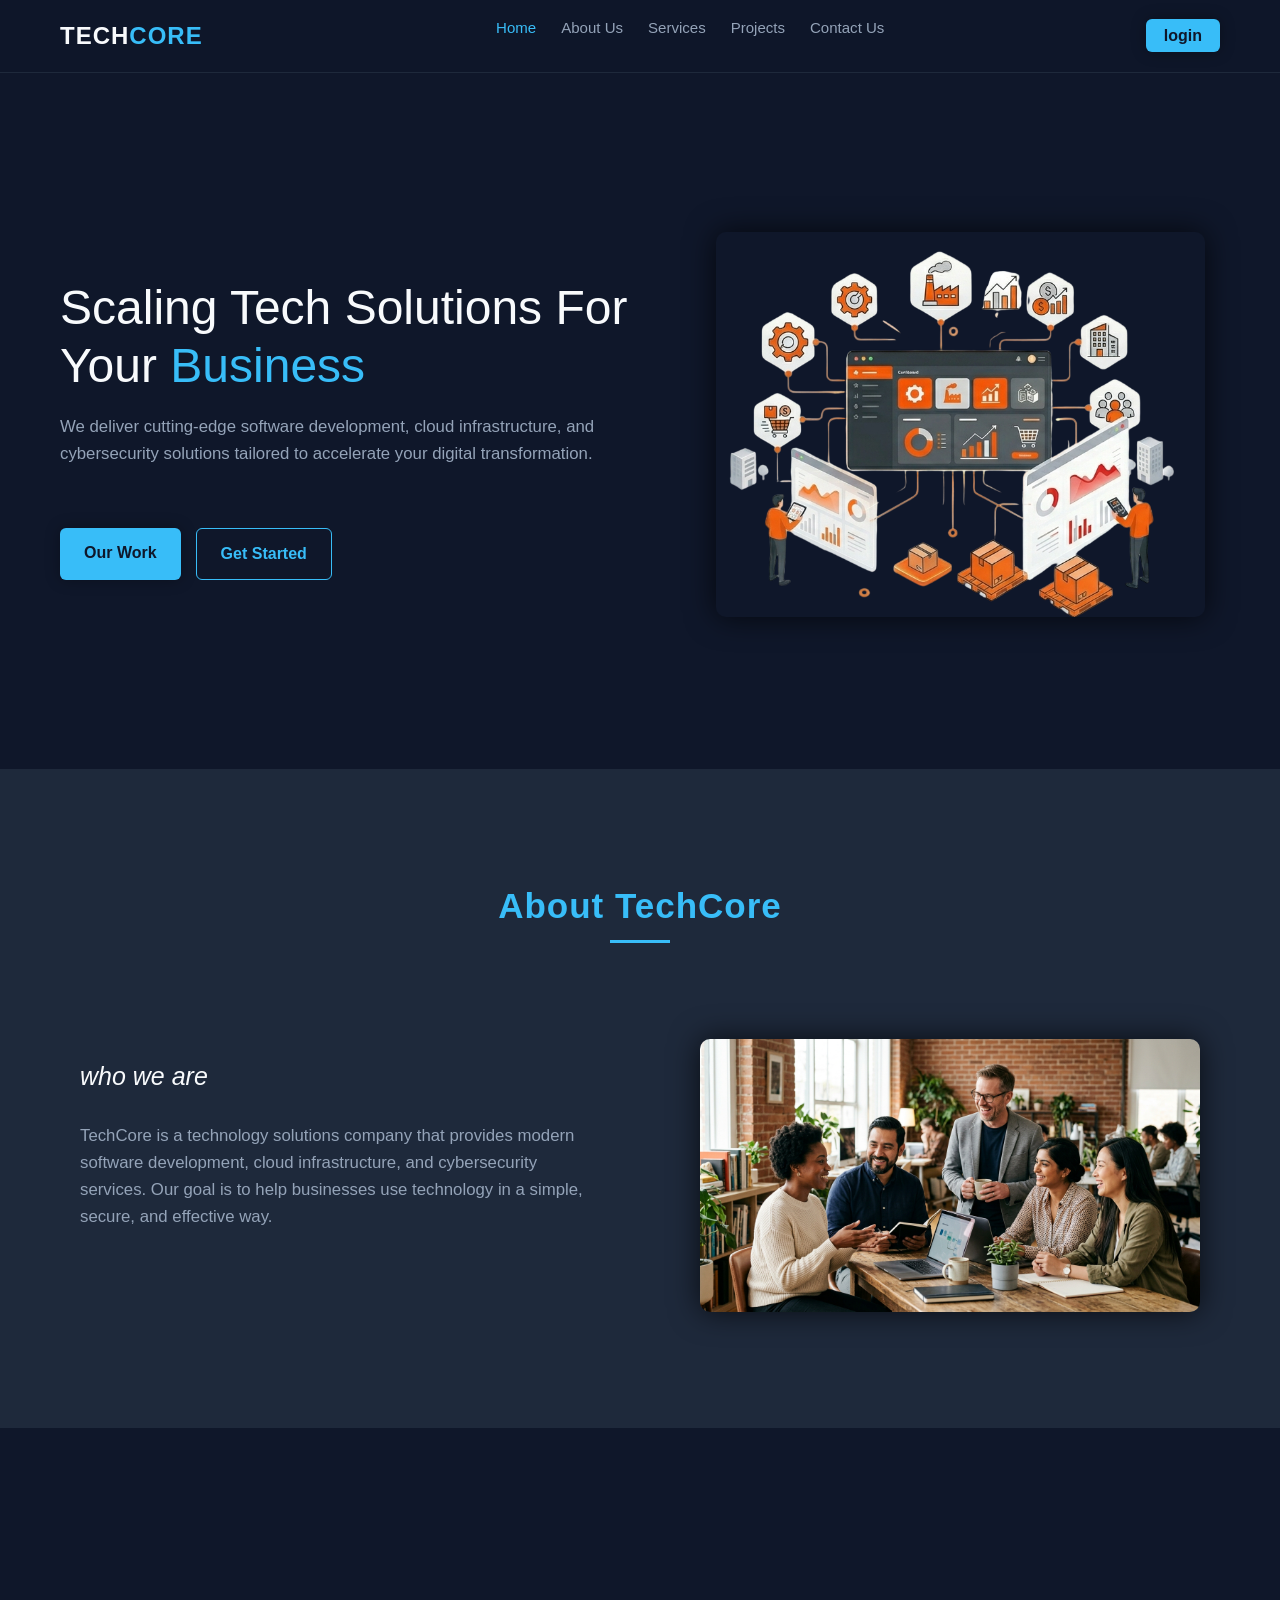
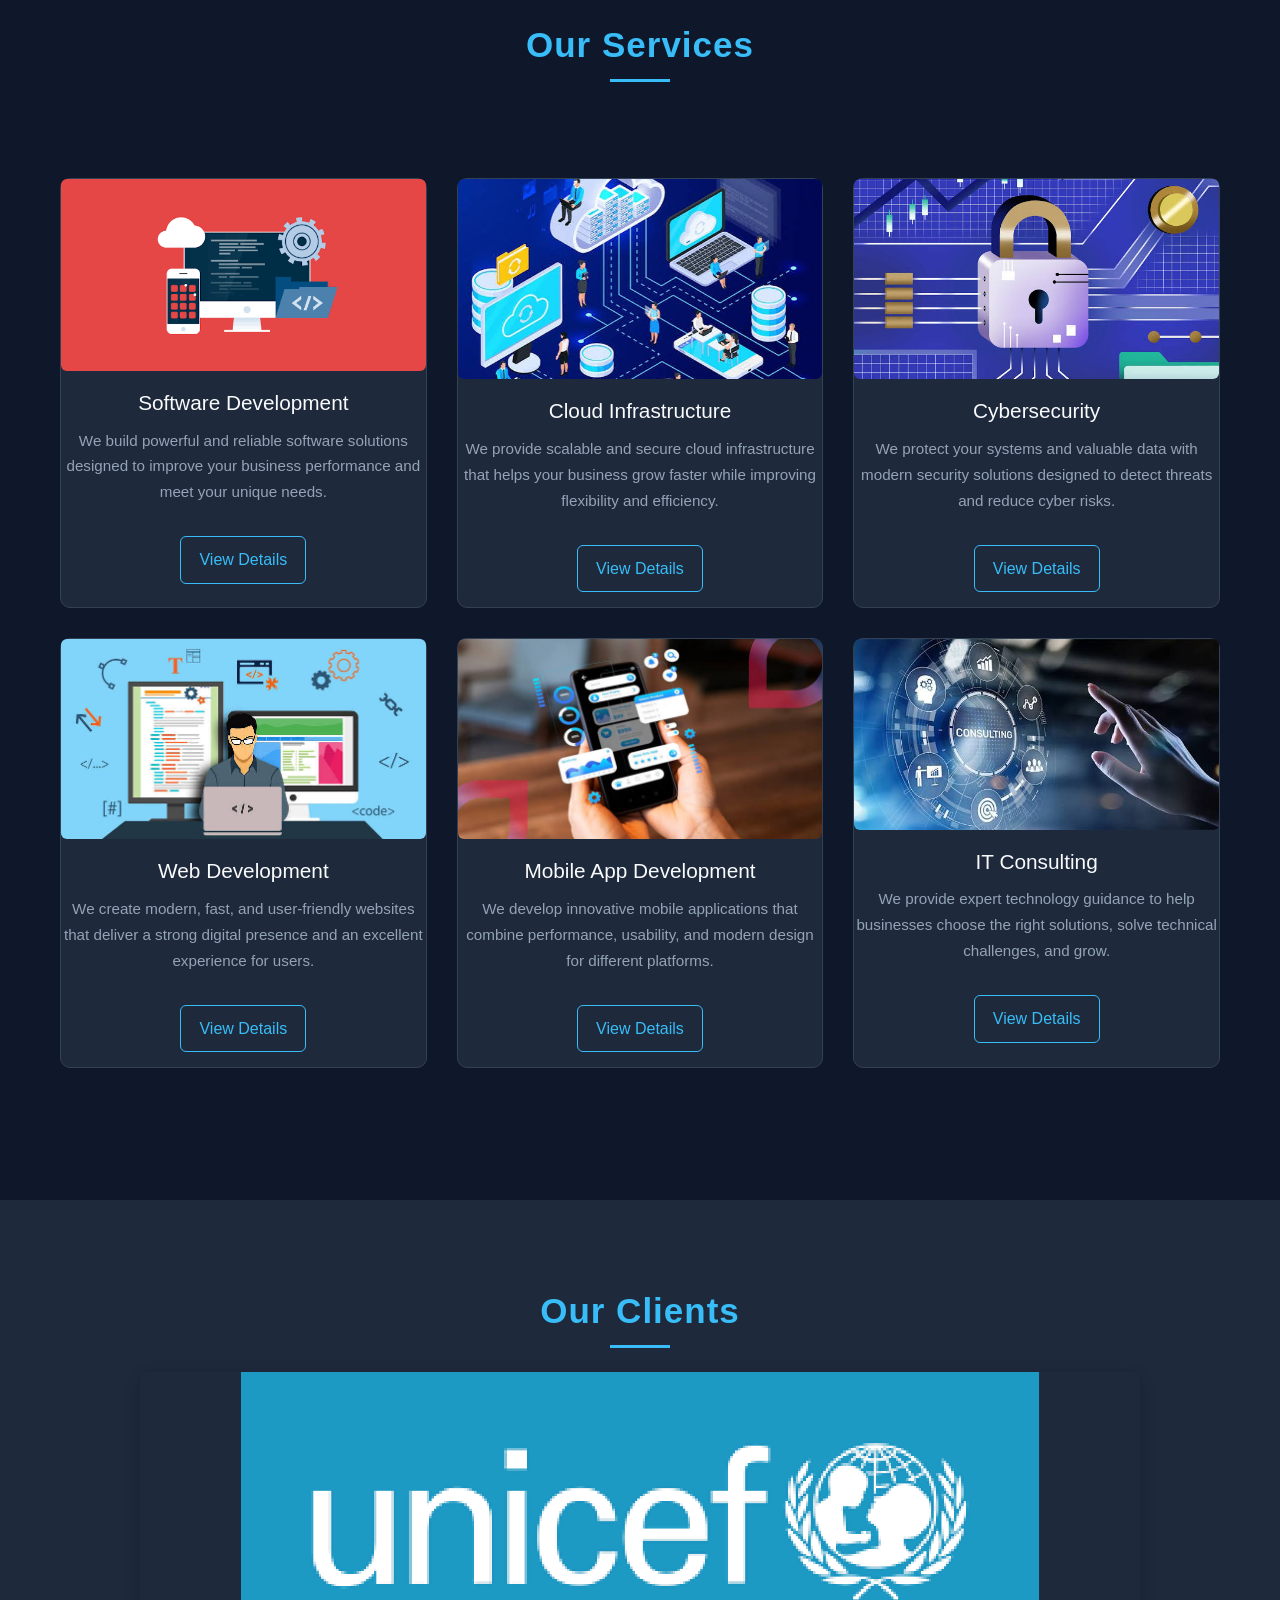
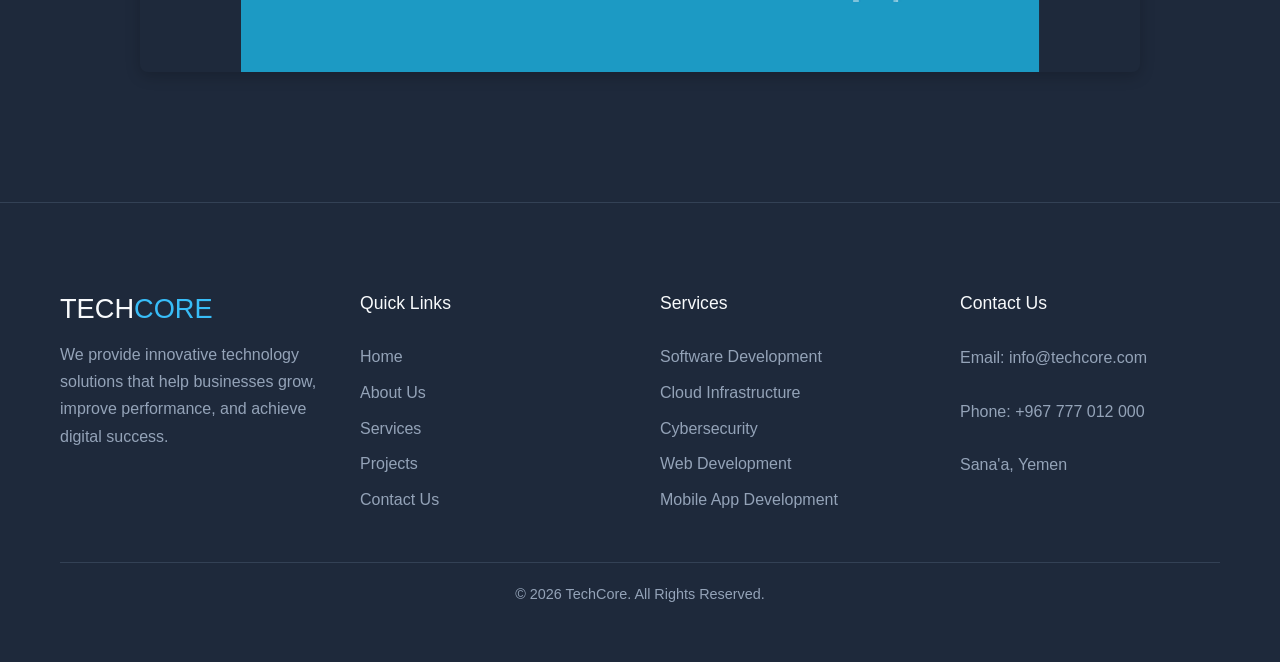
<file: index.html>
<!DOCTYPE html>
<html lang="en">

<head>
    <meta charset="UTF-8">
    <meta name="viewport" content="width=device-width, initial-scale=1.0">

    <title>Tech Solutions Company</title>

    <link href="https://cdn.jsdelivr.net/npm/bootstrap@5.3.8/dist/css/bootstrap.min.css" rel="stylesheet">

    <link rel="stylesheet" href="../css/index.css">
</head>



<body>
    <header class="main-header">
        <div class="nav-container">
            <div class="logo"> <a href="index.html"> TECH<span class="accent-text">CORE</span> </a> </div>
            <nav class="main-nav" id="mainNav">
                <ul>
                    <li> <a href="index.html"  class="active" > Home </a> </li>
                    <li> <a href="index.html#about" > About Us </a> </li>
                    <li> <a href="index.html#services"> Services </a> </li>
                    <li> <a href="projects.html"> Projects </a> </li>
                    <li> <a href="contact.html"> Contact Us </a> </li>
                </ul>
            </nav>
            <div class="nav-actions"> <a href="login.html" class="btn-primary"> login </a> </div> <button
                class="menu-toggle" id="menuToggle" type="button" aria-label="Open menu"> ☰ </button>
        </div>
    </header>
    <main>
        <section class="hero-section" id="home">
            <div class="container">

                <div class="hero-content">

                    <div class="hero-info">
                        <h1>
                            Scaling Tech Solutions For Your
                            <span class="text">Business</span>
                        </h1>

                        <p>
                            We deliver cutting-edge software development, cloud infrastructure,
                            and cybersecurity solutions tailored to accelerate your digital transformation.
                        </p>

                        <div class="hero-buttons">
                            <a href="projects.html" class="btn-primary">Our Work</a>
                            <a href="contact.html" class="btn-secondary">Get Started</a>
                        </div>
                    </div>

                    <img class="hero-image" src="../images/images.png" alt="our">

                </div>

            </div>
        </section>

        <section class="about-section" id="about">
            <div class="container">
                <h2 class="title">About TechCore</h2>

                <div class="about-content">

                    <div class="about-info">

                        <h3 class="who">who we are</h3>

                        <p class="subtitle">
                            TechCore is a technology solutions company that provides modern
                            software development, cloud infrastructure, and cybersecurity services.
                            Our goal is to help businesses use technology in a simple, secure,
                            and effective way.
                        </p>

                    </div>

                    <div class="about">
                        <img class="about-image" src="../images/who.jpg" alt="About TechCore">
                    </div>

                </div>

            </div>
        </section>


        <section class="services-section" id="services">
            <div class="container">

                <h2 class="services-title">Our Services</h2>

                <div class="services-content">


                    <div class="service-card">
                        <img src="../images/software.jpg" alt="Software Development">

                        <h3>Software Development</h3>

                        <p>
                            We build powerful and reliable software solutions designed
                            to improve your business performance and meet your unique needs.
                        </p>

                        <button type="button" class="service-details" data-service="software" data-bs-toggle="modal"
                            data-bs-target="#serviceModal">
                            View Details
                        </button>
                    </div>


                    <div class="service-card">
                        <img src="../images/cloud.jpg" alt="Cloud Infrastructure">

                        <h3>Cloud Infrastructure</h3>

                        <p>
                            We provide scalable and secure cloud infrastructure that helps
                            your business grow faster while improving flexibility and efficiency.
                        </p>

                        <button type="button" class="service-details" data-service="cloud" data-bs-toggle="modal"
                            data-bs-target="#serviceModal">
                            View Details
                        </button>
                    </div>


                  
                    <div class="service-card">
                        <img src="../images/cybersecurity.jpg" alt="Cybersecurity">

                        <h3>Cybersecurity</h3>

                        <p>
                            We protect your systems and valuable data with modern security
                            solutions designed to detect threats and reduce cyber risks.
                        </p>

                        <button type="button" class="service-details" data-service="cybersecurity"
                            data-bs-toggle="modal" data-bs-target="#serviceModal">
                            View Details
                        </button>
                    </div>


               
                    <div class="service-card">
                        <img src="../images/web-development.jpg" alt="Web Development">

                        <h3>Web Development</h3>

                        <p>
                            We create modern, fast, and user-friendly websites that deliver
                            a strong digital presence and an excellent experience for users.
                        </p>

                        <button type="button" class="service-details" data-service="web" data-bs-toggle="modal"
                            data-bs-target="#serviceModal">
                            View Details
                        </button>
                    </div>


                    <div class="service-card">
                        <img src="../images/mobile-app.jpg" alt="Mobile App Development">

                        <h3>Mobile App Development</h3>

                        <p>
                            We develop innovative mobile applications that combine
                            performance, usability, and modern design for different platforms.
                        </p>

                        <button type="button" class="service-details" data-service="mobile" data-bs-toggle="modal"
                            data-bs-target="#serviceModal">
                            View Details
                        </button>
                    </div>


                    <div class="service-card">
                        <img src="../images/it-consulting.jpg" alt="IT Consulting">

                        <h3>IT Consulting</h3>

                        <p>
                            We provide expert technology guidance to help businesses
                            choose the right solutions, solve technical challenges, and grow.
                        </p>

                        <button type="button" class="service-details" data-service="consulting" data-bs-toggle="modal"
                            data-bs-target="#serviceModal">
                            View Details
                        </button>
                    </div>

                </div>

            </div>
        </section>
        <section class="section-wow">
            <div class="container">
                <h2 class="title-Clients">Our Clients</h2>
                <div class="slider-container">
                    <div class="slider-wrapper">
                        <img src="../images/unicef-msXXXY87.png" alt="Slide 1">
                        <img src="../images/sohobcom-CmgViHsD.png" alt="Slide 2">
                        <img src="../images/Yemen_logo-3QCrj2Dt.png" alt="Slide 3">
                        <img src="../images/sanauniv-CH-Td-4j.png" alt="Slide 4">
                        
                    </div>
                </div>

            </div>
        </section>


    </main>
    <div class="modal" id="serviceModal" tabindex="-1" aria-labelledby="serviceModalLabel" aria-hidden="true">

        <div class="modal-dialog modal-dialog-centered">

            <div class="modal-content">

                <div class="modal-header">

                    <h2 class="modal-title" id="serviceModalLabel">
                        Service Details
                    </h2>

                    <button type="button" class="btn-close" data-bs-dismiss="modal" aria-label="Close">
                    </button>

                </div>

                <div class="modal-body" id="modalContent">

                    <p>Loading...</p>

                </div>

            </div>

        </div>

    </div>

    <footer class="main-footer">

        <div class="container">

            <div class="footer-content">

                <div class="footer-info">
                    <h2>TECH<span>CORE</span></h2>
                    <p>
                        We provide innovative technology solutions that help businesses
                        grow, improve performance, and achieve digital success.
                    </p>
                </div>

                <div class="footer-links">
                    <h3>Quick Links</h3>
                    <a href="#home">Home</a>
                    <a href="#about">About Us</a>
                    <a href="#services">Services</a>
                    <a href="projects.html">Projects</a>
                    <a href="contact.html">Contact Us</a>
                </div>

                <div class="footer-services">
                    <h3>Services</h3>
                    <a href="#services">Software Development</a>
                    <a href="#services">Cloud Infrastructure</a>
                    <a href="#services">Cybersecurity</a>
                    <a href="#services">Web Development</a>
                    <a href="#services">Mobile App Development</a>
                </div>

                <div class="footer-contact">
                    <h3>Contact Us</h3>
                    <p>Email: info@techcore.com</p>
                    <p>Phone: +967 777 012 000</p>
                    <p>Sana'a, Yemen</p>
                </div>

            </div>

            <div class="footer-bottom">
                <p>© 2026 TechCore. All Rights Reserved.</p>
            </div>

        </div>

    </footer>




<script src="https://cdn.jsdelivr.net/npm/jquery@3.7.1/dist/jquery.min.js"></script>

<script src="https://cdn.jsdelivr.net/npm/bootstrap@5.3.8/dist/js/bootstrap.bundle.min.js"></script>

<script src="../js/modal.js"></script>
<script src="../js/menuToggle.js">
</script>

</body>

</html>
</file>
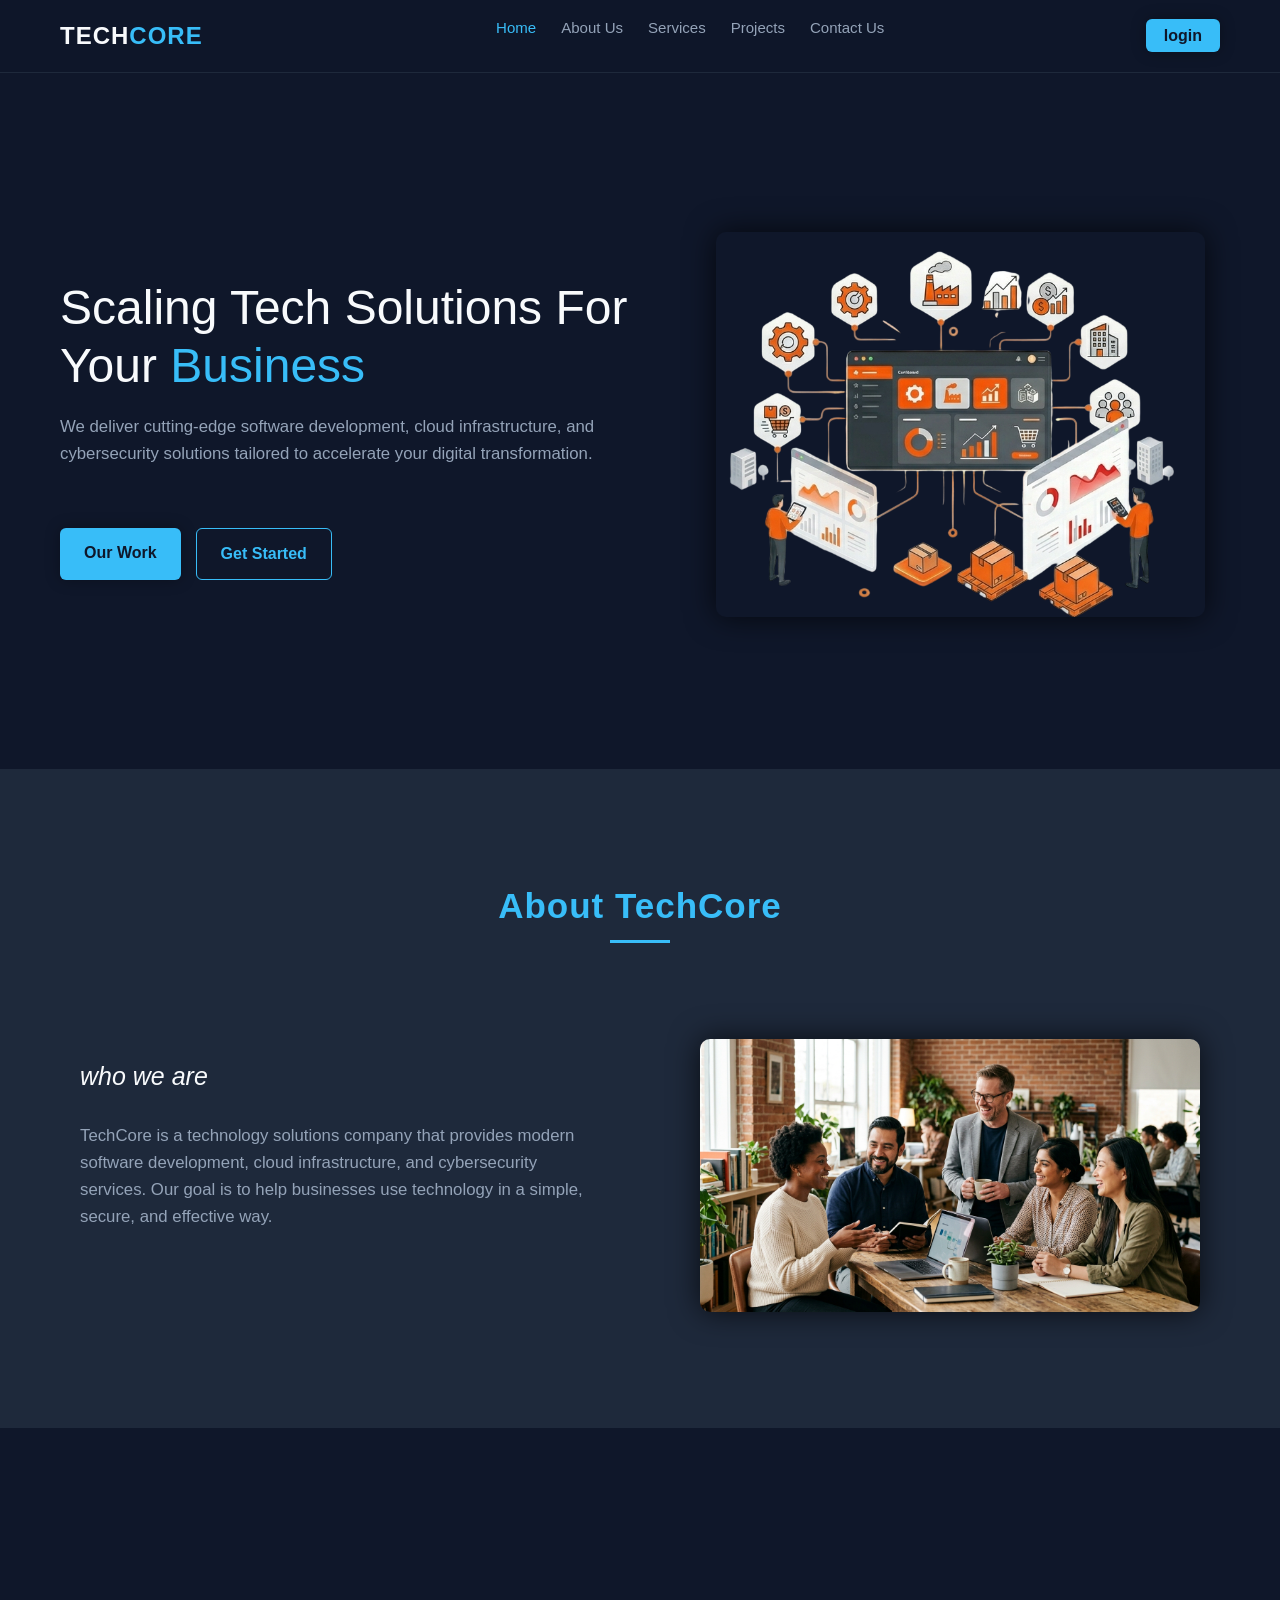
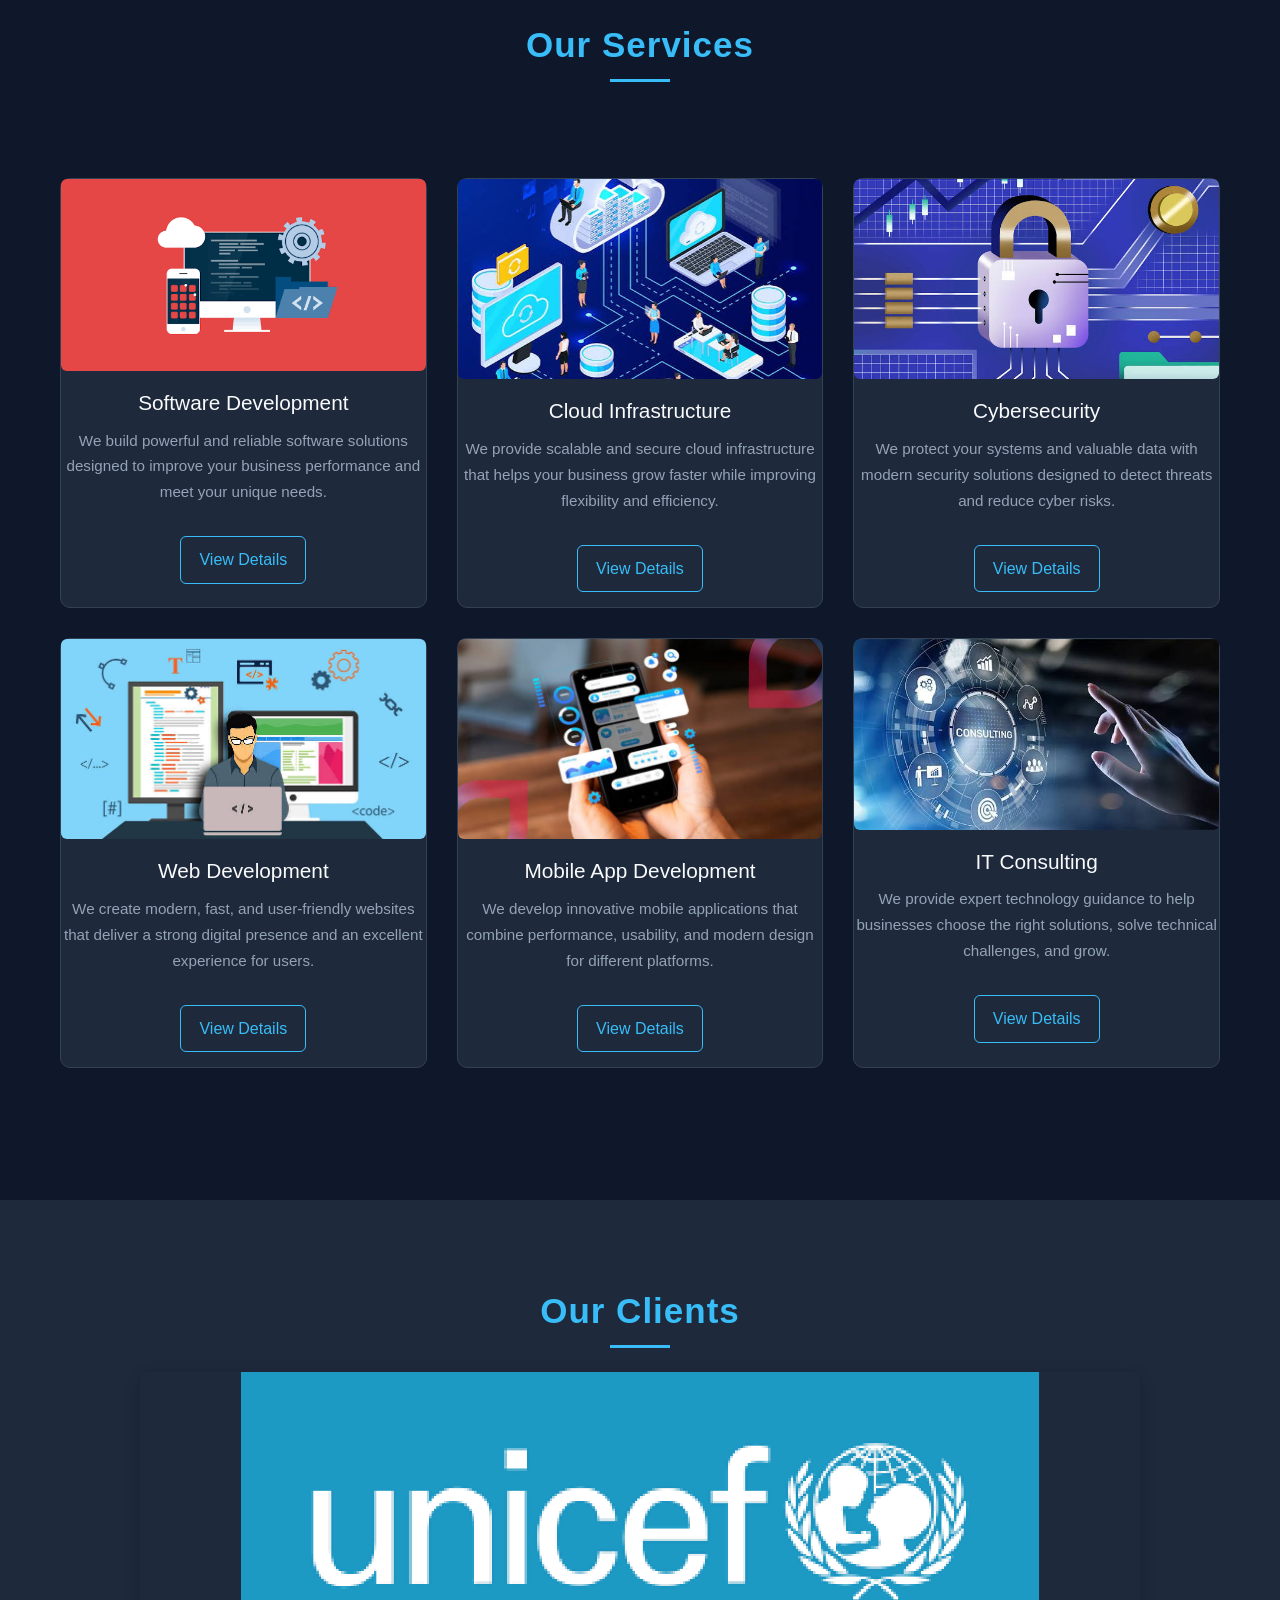
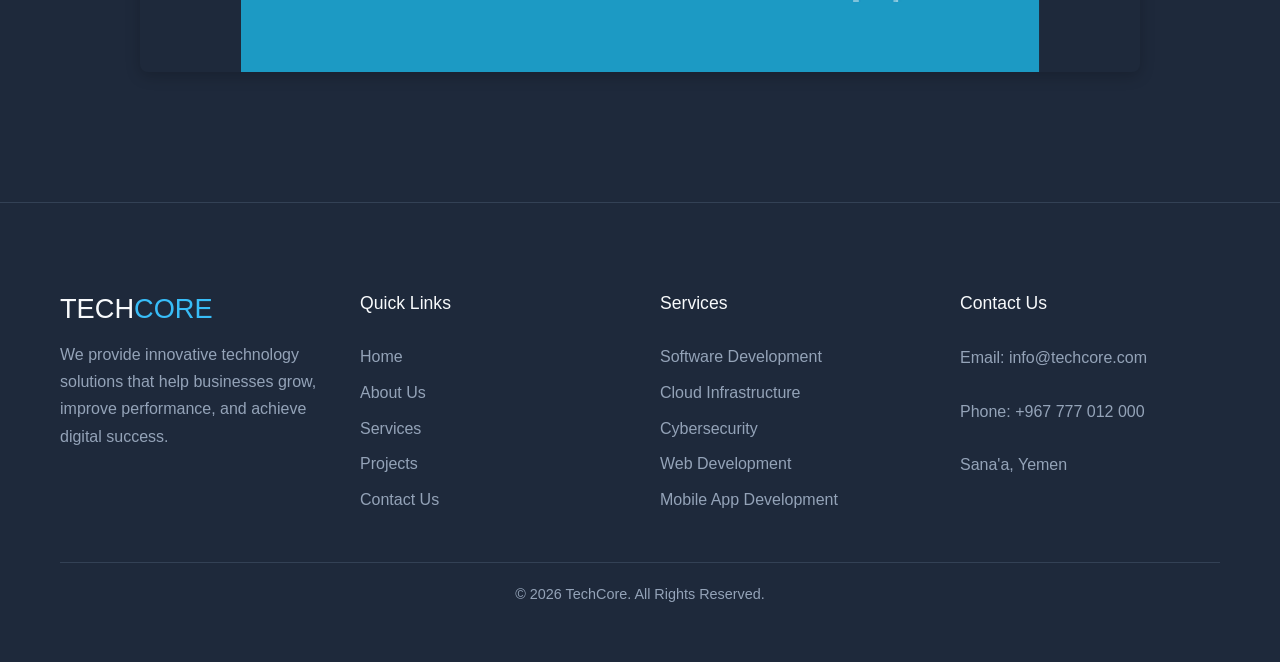
<file: page/index.html>
<!DOCTYPE html>
<html lang="en">

<head>
    <meta charset="UTF-8">
    <meta name="viewport" content="width=device-width, initial-scale=1.0">

    <title>Tech Solutions Company</title>

    <link href="https://cdn.jsdelivr.net/npm/bootstrap@5.3.8/dist/css/bootstrap.min.css" rel="stylesheet">

    <link rel="stylesheet" href="/css/index.css">
</head>



<body>
    <header class="main-header">
        <div class="nav-container">
            <div class="logo"> <a href="index.html"> TECH<span class="accent-text">CORE</span> </a> </div>
            <nav class="main-nav" id="mainNav">
                <ul>
                    <li> <a href="index.html"  class="active" > Home </a> </li>
                    <li> <a href="index.html#about" > About Us </a> </li>
                    <li> <a href="index.html#services"> Services </a> </li>
                    <li> <a href="/page/projects.html"> Projects </a> </li>
                    <li> <a href="/page/contact.html"> Contact Us </a> </li>
                </ul>
            </nav>
            <div class="nav-actions"> <a href="/page/login.html" class="btn-primary"> login </a> </div> <button
                class="menu-toggle" id="menuToggle" type="button" aria-label="Open menu"> ☰ </button>
        </div>
    </header>
    <main>
        <section class="hero-section" id="home">
            <div class="container">

                <div class="hero-content">

                    <div class="hero-info">
                        <h1>
                            Scaling Tech Solutions For Your
                            <span class="text">Business</span>
                        </h1>

                        <p>
                            We deliver cutting-edge software development, cloud infrastructure,
                            and cybersecurity solutions tailored to accelerate your digital transformation.
                        </p>

                        <div class="hero-buttons">
                            <a href="/page/projects.html" class="btn-primary">Our Work</a>
                            <a href="/page/contact.html" class="btn-secondary">Get Started</a>
                        </div>
                    </div>

                    <img class="hero-image" src="../images/images.png" alt="our">

                </div>

            </div>
        </section>

        <section class="about-section" id="about">
            <div class="container">
                <h2 class="title">About TechCore</h2>

                <div class="about-content">

                    <div class="about-info">

                        <h3 class="who">who we are</h3>

                        <p class="subtitle">
                            TechCore is a technology solutions company that provides modern
                            software development, cloud infrastructure, and cybersecurity services.
                            Our goal is to help businesses use technology in a simple, secure,
                            and effective way.
                        </p>

                    </div>

                    <div class="about">
                        <img class="about-image" src="../images/who.jpg" alt="About TechCore">
                    </div>

                </div>

            </div>
        </section>


        <section class="services-section" id="services">
            <div class="container">

                <h2 class="services-title">Our Services</h2>

                <div class="services-content">


                    <div class="service-card">
                        <img src="../images/software.jpg" alt="Software Development">

                        <h3>Software Development</h3>

                        <p>
                            We build powerful and reliable software solutions designed
                            to improve your business performance and meet your unique needs.
                        </p>

                        <button type="button" class="service-details" data-service="software" data-bs-toggle="modal"
                            data-bs-target="#serviceModal">
                            View Details
                        </button>
                    </div>


                    <div class="service-card">
                        <img src="../images/cloud.jpg" alt="Cloud Infrastructure">

                        <h3>Cloud Infrastructure</h3>

                        <p>
                            We provide scalable and secure cloud infrastructure that helps
                            your business grow faster while improving flexibility and efficiency.
                        </p>

                        <button type="button" class="service-details" data-service="cloud" data-bs-toggle="modal"
                            data-bs-target="#serviceModal">
                            View Details
                        </button>
                    </div>


                  
                    <div class="service-card">
                        <img src="../images/cybersecurity.jpg" alt="Cybersecurity">

                        <h3>Cybersecurity</h3>

                        <p>
                            We protect your systems and valuable data with modern security
                            solutions designed to detect threats and reduce cyber risks.
                        </p>

                        <button type="button" class="service-details" data-service="cybersecurity"
                            data-bs-toggle="modal" data-bs-target="#serviceModal">
                            View Details
                        </button>
                    </div>


               
                    <div class="service-card">
                        <img src="../images/web-development.jpg" alt="Web Development">

                        <h3>Web Development</h3>

                        <p>
                            We create modern, fast, and user-friendly websites that deliver
                            a strong digital presence and an excellent experience for users.
                        </p>

                        <button type="button" class="service-details" data-service="web" data-bs-toggle="modal"
                            data-bs-target="#serviceModal">
                            View Details
                        </button>
                    </div>


                    <div class="service-card">
                        <img src="../images/mobile-app.jpg" alt="Mobile App Development">

                        <h3>Mobile App Development</h3>

                        <p>
                            We develop innovative mobile applications that combine
                            performance, usability, and modern design for different platforms.
                        </p>

                        <button type="button" class="service-details" data-service="mobile" data-bs-toggle="modal"
                            data-bs-target="#serviceModal">
                            View Details
                        </button>
                    </div>


                    <div class="service-card">
                        <img src="../images/it-consulting.jpg" alt="IT Consulting">

                        <h3>IT Consulting</h3>

                        <p>
                            We provide expert technology guidance to help businesses
                            choose the right solutions, solve technical challenges, and grow.
                        </p>

                        <button type="button" class="service-details" data-service="consulting" data-bs-toggle="modal"
                            data-bs-target="#serviceModal">
                            View Details
                        </button>
                    </div>

                </div>

            </div>
        </section>
        <section class="section-wow">
            <div class="container">
                <h2 class="title-Clients">Our Clients</h2>
                <div class="slider-container">
                    <div class="slider-wrapper">
                        <img src="../images/unicef-msXXXY87.png" alt="Slide 1">
                        <img src="../images/sohobcom-CmgViHsD.png" alt="Slide 2">
                        <img src="../images/Yemen_logo-3QCrj2Dt.png" alt="Slide 3">
                        <img src="../images/sanauniv-CH-Td-4j.png" alt="Slide 4">
                        
                    </div>
                </div>

            </div>
        </section>


    </main>
    <div class="modal" id="serviceModal" tabindex="-1" aria-labelledby="serviceModalLabel" aria-hidden="true">

        <div class="modal-dialog modal-dialog-centered">

            <div class="modal-content">

                <div class="modal-header">

                    <h2 class="modal-title" id="serviceModalLabel">
                        Service Details
                    </h2>

                    <button type="button" class="btn-close" data-bs-dismiss="modal" aria-label="Close">
                    </button>

                </div>

                <div class="modal-body" id="modalContent">

                    <p>Loading...</p>

                </div>

            </div>

        </div>

    </div>

    <footer class="main-footer">

        <div class="container">

            <div class="footer-content">

                <div class="footer-info">
                    <h2>TECH<span>CORE</span></h2>
                    <p>
                        We provide innovative technology solutions that help businesses
                        grow, improve performance, and achieve digital success.
                    </p>
                </div>

                <div class="footer-links">
                    <h3>Quick Links</h3>
                    <a href="#home">Home</a>
                    <a href="#about">About Us</a>
                    <a href="#services">Services</a>
                    <a href="page/projects.html">Projects</a>
                    <a href="/page/contact.html">Contact Us</a>
                </div>

                <div class="footer-services">
                    <h3>Services</h3>
                    <a href="#services">Software Development</a>
                    <a href="#services">Cloud Infrastructure</a>
                    <a href="#services">Cybersecurity</a>
                    <a href="#services">Web Development</a>
                    <a href="#services">Mobile App Development</a>
                </div>

                <div class="footer-contact">
                    <h3>Contact Us</h3>
                    <p>Email: info@techcore.com</p>
                    <p>Phone: +967 777 012 000</p>
                    <p>Sana'a, Yemen</p>
                </div>

            </div>

            <div class="footer-bottom">
                <p>© 2026 TechCore. All Rights Reserved.</p>
            </div>

        </div>

    </footer>




<script src="https://cdn.jsdelivr.net/npm/jquery@3.7.1/dist/jquery.min.js"></script>

<script src="https://cdn.jsdelivr.net/npm/bootstrap@5.3.8/dist/js/bootstrap.bundle.min.js"></script>

<script src="/js/modal.js"></script>
<script src="/js/menuToggle.js">
</script>

</body>

</html>
</file>
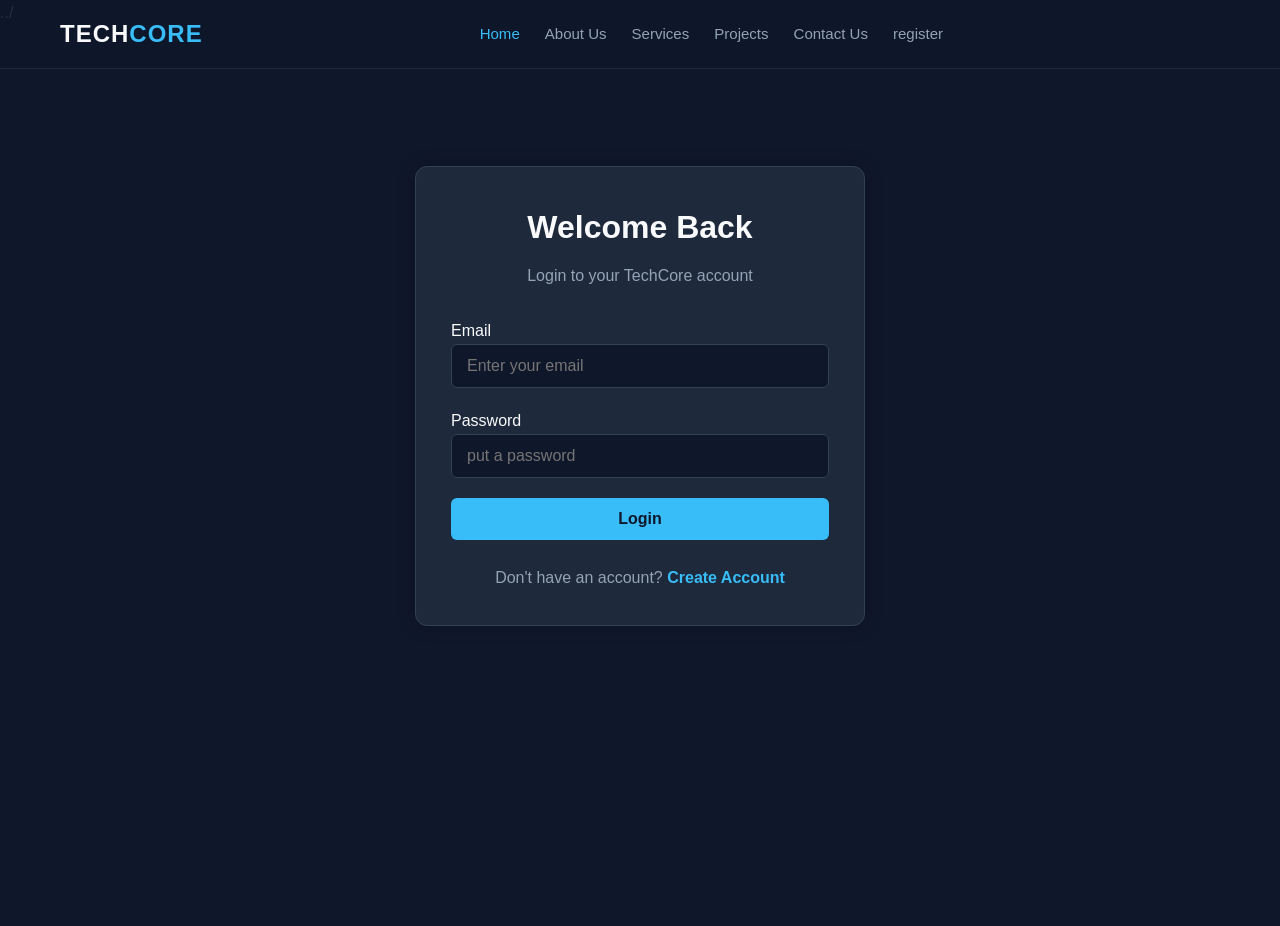
<file: page/login.html>
<!DOCTYPE html>
<html lang="en">

<head>
    <meta charset="UTF-8">
    <meta name="viewport" content="width=device-width, initial-scale=1.0">
    <title>Login - TechCore</title>
  

    <script src="../js/menuToggle.js"></script>
    <script src="../js/register.js"></script>
<link rel="stylesheet" href="../css/index.css"></head>
../
<body>

    <header class="main-header">
        <div class="nav-container">
            <div class="logo"> <a href="../index.html"> TECH<span class="accent-text">CORE</span> </a> </div>
            <nav class="main-nav" id="mainNav">
                <ul>
                    <li> <a href="../index.html" class="active"> Home </a> </li>
                    <li> <a href="../index.html#about"> About Us </a> </li>
                    <li> <a href="../index.html#services"> Services </a> </li>
                    <li> <a href="projects.html"> Projects </a> </li>
                    <li> <a href="contact.html"> Contact Us </a> </li>
                    <li><a href="register.html"> register </a></li>
                </ul>
            </nav>
            <div class="nav-actions"></div> <button
                class="menu-toggle" id="menuToggle" type="button" aria-label="Open menu"> ☰ </button>
        </div>
    </header>
    <main>

        <section class="auth-section">

            <div class="auth-card">

                <h2>Welcome Back</h2>

                <p class="auth-subtitle">
                    Login to your TechCore account
                </p>
                <form>

                    <div class="form-group">
                        <label for="email">Email</label>
                        <input type="email" id="email" name="email" placeholder="Enter your email" required>
                    </div>

                    <div class="form-group">
                        <label for="password">Password</label>
                        <input type="password" id="password" name="password" placeholder="put a password" required
                            minlength="8" maxlength="30" pattern="(?=.*[A-Za-z])(?=.*[0-9]).{8,}"
                            title="Password must be at least 8 characters and contain letters and numbers">
                    </div>

                    <button type="submit" class="auth-button">
                        Login
                    </button>

                </form>
                <p class="auth-footer">
                    Don't have an account?
                    <a href="register.html">Create Account</a>
                </p>

            </div>

       
    </main>

</body>

</html>
</file>
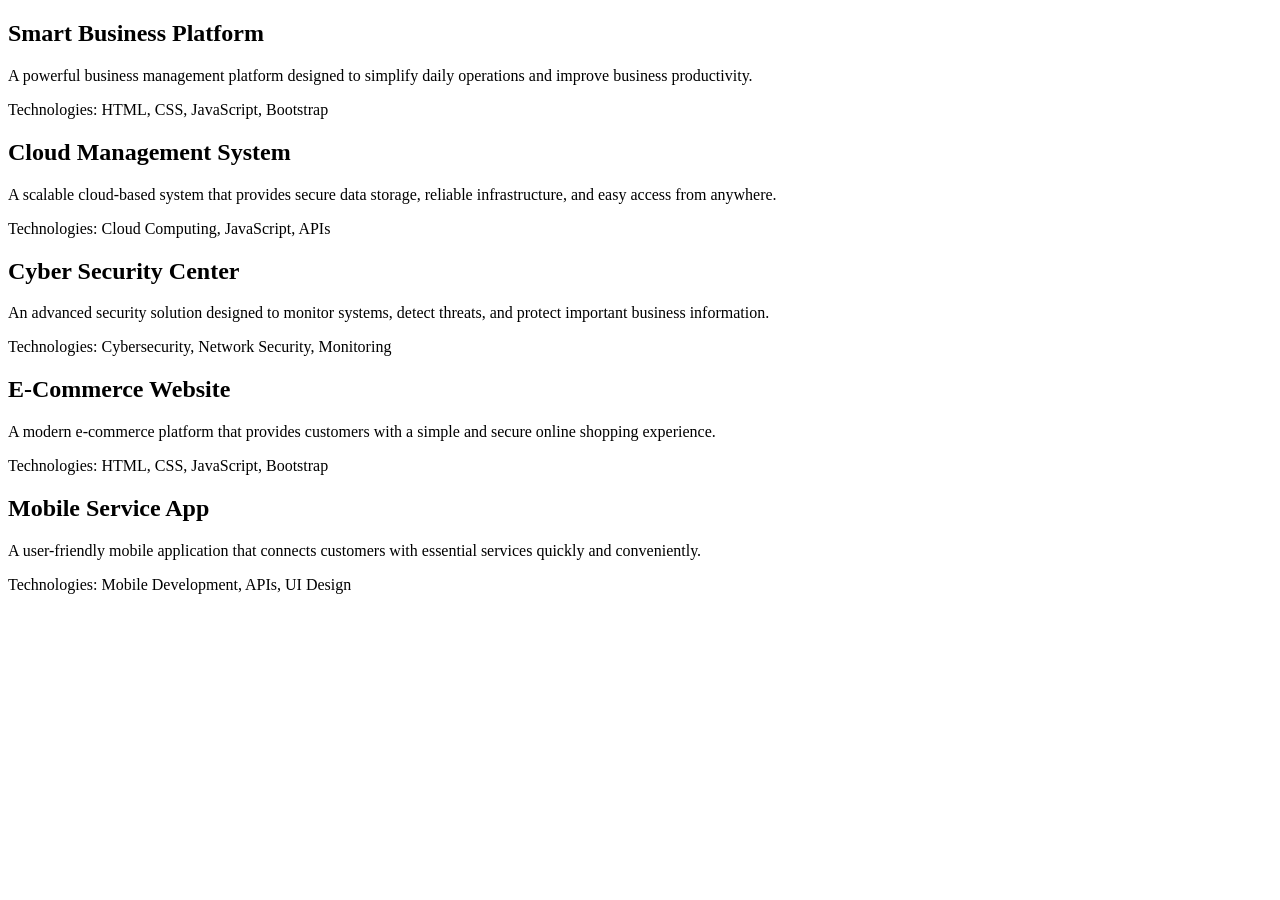
<file: page/project-details.html>
<!DOCTYPE html>
<html lang="en">

<head>
    <meta charset="UTF-8">
    <title>Project Details</title>
</head>

<body>

    <div id="projects-data">

        <div id="business">
            <h2>Smart Business Platform</h2>

            <p>
                A powerful business management platform designed to simplify
                daily operations and improve business productivity.
            </p>

            <p>
                Technologies: HTML, CSS, JavaScript, Bootstrap
            </p>
        </div>


        <div id="cloud">
            <h2>Cloud Management System</h2>

            <p>
                A scalable cloud-based system that provides secure data storage,
                reliable infrastructure, and easy access from anywhere.
            </p>

            <p>
                Technologies: Cloud Computing, JavaScript, APIs
            </p>
        </div>


        <div id="security">
            <h2>Cyber Security Center</h2>

            <p>
                An advanced security solution designed to monitor systems,
                detect threats, and protect important business information.
            </p>

            <p>
                Technologies: Cybersecurity, Network Security, Monitoring
            </p>
        </div>


        <div id="ecommerce">
            <h2>E-Commerce Website</h2>

            <p>
                A modern e-commerce platform that provides customers with
                a simple and secure online shopping experience.
            </p>

            <p>
                Technologies: HTML, CSS, JavaScript, Bootstrap
            </p>
        </div>


        <div id="mobile">
            <h2>Mobile Service App</h2>

            <p>
                A user-friendly mobile application that connects customers
                with essential services quickly and conveniently.
            </p>

            <p>
                Technologies: Mobile Development, APIs, UI Design
            </p>
        </div>


      

    </div>

</body>
</html>
</file>
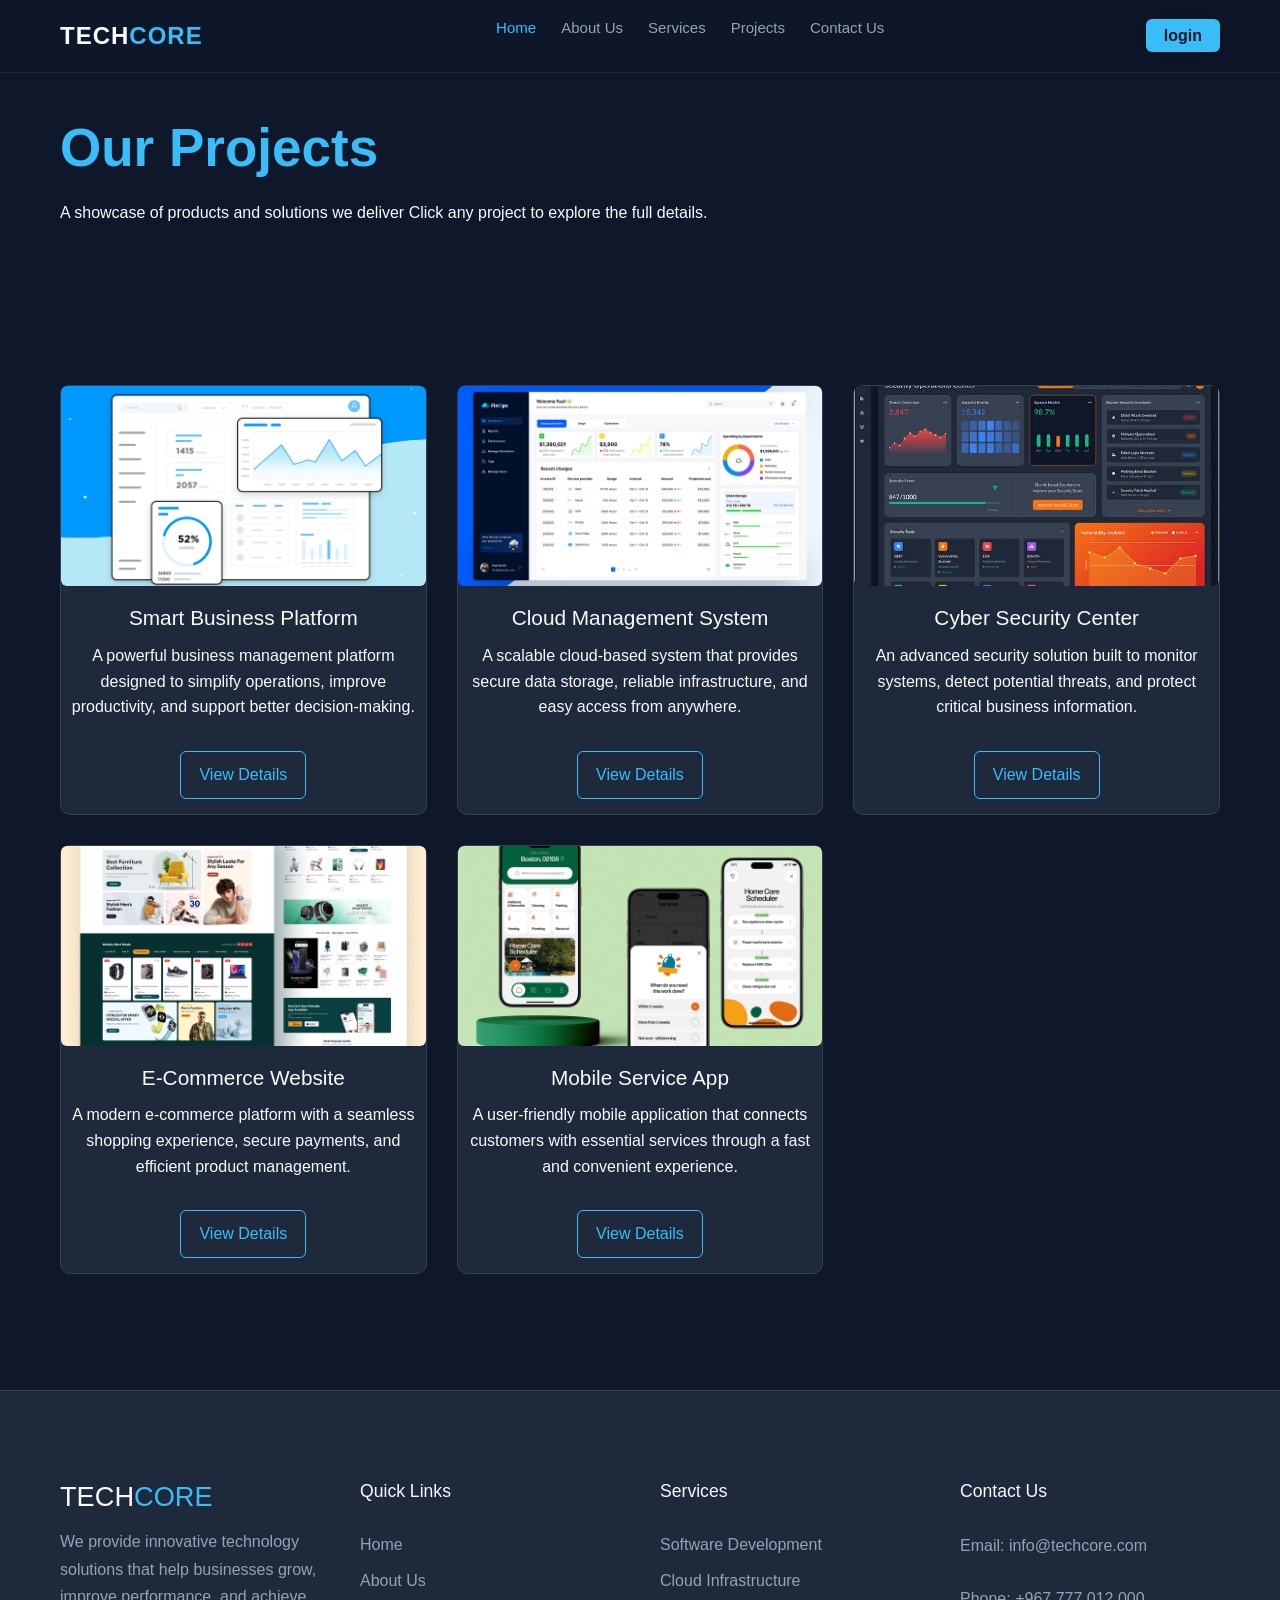
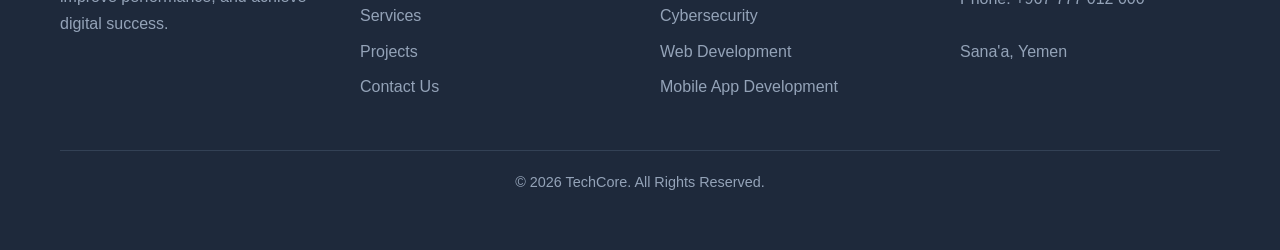
<file: page/projects.html>
<!DOCTYPE html>
<html lang="en">

<head>
    <meta charset="UTF-8">
    <meta name="viewport" content="width=device-width, initial-scale=1.0">
    <title>project</title>

    <link rel="stylesheet" href="https://cdn.jsdelivr.net/npm/bootstrap@5.3.8/dist/css/bootstrap.min.css">

    <link rel="stylesheet" href="../css/index.css">
</head>

<body>
    <header class="main-header">
        <div class="nav-container">
            <div class="logo"> <a href="../index.html"> TECH<span class="accent-text">CORE</span> </a> </div>
            <nav class="main-nav" id="mainNav">
                <ul>
                    <li> <a href="../index.html" class="active"> Home </a> </li>
                    <li> <a href="../index.html#about"> About Us </a> </li>
                    <li> <a href="../index.html#services"> Services </a> </li>
                    <li> <a href="projects.html"> Projects </a> </li>
                    <li> <a href="contact.html"> Contact Us </a> </li>
                </ul>
            </nav>
            <div class="nav-actions"> <a href="login.html" class="btn-primary"> login </a> </div> <button
                class="menu-toggle" id="menuToggle" type="button" aria-label="Open menu"> ☰ </button>
        </div>
    </header>
    <main>
        <!-- <section class="video-section">
    <video class="intro-video" autoplay muted loop playsinline>
        <source src="videos/0a143338a4d5bb1c99fd25860a056684.mp4" type="video/mp4">
        Your browser does not support the video tag.
    </video>
    </section> -->
        <section class="projects-section" id="projects">
            <div class="container">

                <h2 class="projects-title">Our Projects</h2>
                <p calss="descr">A showcase of products and solutions we deliver Click any project to explore the full
                    details.</p>

                <div class="projects-content">

                    <div class="project-card">
                        <img src="../images/smartsyst.png" alt="Web Development">
                        <h3 class="title-pro">Smart Business Platform</h3>
                        <p class="subtitle-pro">
                            A powerful business management platform designed to simplify
                            operations, improve productivity, and support better decision-making.
                        </p>
                        <button type="button" class="project-details" data-project="business" data-bs-toggle="modal"
                            data-bs-target="#projectModal">
                            View Details
                        </button>
                    </div>

                    <div class="project-card">
                        <img src="../images/CLOUDE.jpg" alt="Web Development">
                        <h3 class="title-pro">Cloud Management System</h3>
                        <p class="subtitle-pro">
                            A scalable cloud-based system that provides secure data storage,
                            reliable infrastructure, and easy access from anywhere.
                        </p>
                        <button type="button" class="project-details" data-project="cloud" data-bs-toggle="modal"
                            data-bs-target="#projectModal">
                            View Details
                        </button>
                    </div>

                    <div class="project-card">
                        <img src="../images/cyber.jpeg" alt="Web Development">
                        <h3 class="title-pro">Cyber Security Center</h3>
                        <p class="subtitle-pro">
                            An advanced security solution built to monitor systems, detect
                            potential threats, and protect critical business information.
                        </p>
                        <button type="button" class="project-details" data-project="security" data-bs-toggle="modal"
                            data-bs-target="#projectModal">
                            View Details
                        </button>
                    </div>

                    <div class="project-card">
                        <img src="../images/E-CO.jpg" alt="Web Development">
                        <h3 class="title-pro">E-Commerce Website</h3>
                        <p class="subtitle-pro">
                            A modern e-commerce platform with a seamless shopping experience,
                            secure payments, and efficient product management.
                        </p>
                        <button type="button" class="project-details" data-project="ecommerce" data-bs-toggle="modal"
                            data-bs-target="#projectModal">
                            View Details
                        </button>
                    </div>

                    <div class="project-card">
                        <img src="../images/mobliapp.jpg" alt="Web Development">
                        <h3 class="title-pro">Mobile Service App</h3>
                        <p class="subtitle-pro">
                            A user-friendly mobile application that connects customers with
                            essential services through a fast and convenient experience.
                        </p>
                        <button type="button" class="project-details" data-project="mobile" data-bs-toggle="modal"
                            data-bs-target="#projectModal">
                            View Details
                        </button>
                    </div>



                </div>

            </div>
        </section>
    </main>
    <div class="modal" id="projectModal" tabindex="-1" aria-labelledby="projectModalLabel" aria-hidden="true">

        <div class="modal-dialog modal-dialog-centered">

            <div class="modal-content">

                <div class="modal-header">

                    <h2 class="modal-title" id="projectModalLabel">
                        Project Details
                    </h2>

                    <button type="button" class="btn-close" data-bs-dismiss="modal" aria-label="Close">
                    </button>

                </div>

                <div class="modal-body" id="projectModalContent">

                    <p>Loading...</p>

                </div>

            </div>

        </div>

    </div>
    <footer class="main-footer">
        <div class="container">

            <div class="footer-content">

                <div class="footer-info">
                    <h2>TECH<span>CORE</span></h2>
                    <p>
                        We provide innovative technology solutions that help businesses
                        grow, improve performance, and achieve digital success.
                    </p>
                </div>

                <div class="footer-links">
                    <h3>Quick Links</h3>
                    <a href="../index.html">Home</a>
                    <a href="../index.html#about">About Us</a>
                    <a href="../index.html#services">Services</a>
                    <a href="projects.html">Projects</a>
                    <a href="contact.html">Contact Us</a>
                </div>

                <div class="footer-services">
                    <h3>Services</h3>
                    <a href="../index.html#services">Software Development</a>
                    <a href="../index.html#services">Cloud Infrastructure</a>
                    <a href="../index.html#services">Cybersecurity</a>
                    <a href="i../ndex.html#services">Web Development</a>
                    <a href="../index.html#services">Mobile App Development</a>
                </div>

                <div class="footer-contact">
                    <h3>Contact Us</h3>
                    <p>Email: info@techcore.com</p>
                    <p>Phone: +967 777 012 000</p>
                    <p>Sana'a, Yemen</p>
                </div>

            </div>

            <div class="footer-bottom">
                <p>© 2026 TechCore. All Rights Reserved.</p>
            </div>

        </div>
    </footer>
    <script src="https://cdn.jsdelivr.net/npm/jquery@3.7.1/dist/jquery.min.js"></script>

    <script src="https://cdn.jsdelivr.net/npm/bootstrap@5.3.8/dist/js/bootstrap.bundle.min.js"></script>


    <script src="../js/project-modal.js"></script>
    <script src="../js/menuToggle.js"></script>

</body>

</html>
</file>
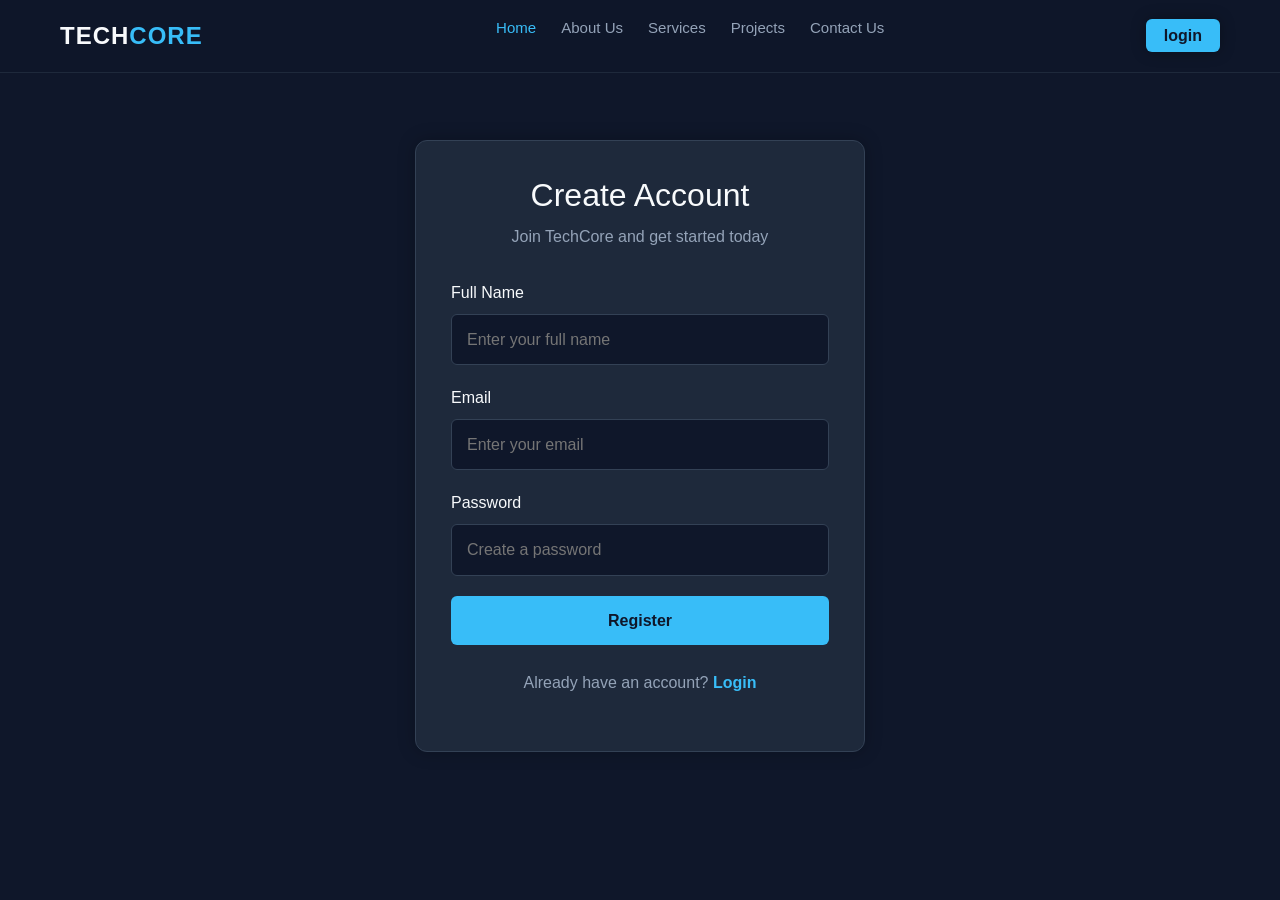
<file: page/register.html>
<!DOCTYPE html>

<html lang="en">

<head>
    <meta charset="UTF-8">
    <meta name="viewport" content="width=device-width, initial-scale=1.0">
    

    <title>Register - TechCore</title>


    <link rel="stylesheet" href="https://cdn.jsdelivr.net/npm/bootstrap@5.3.8/dist/css/bootstrap.min.css">
<link rel="stylesheet" href="../css/index.css">





</head>

<body>
    <header class="main-header">
        <div class="nav-container">
            <div class="logo"> <a href="../index.html"> TECH<span class="accent-text">CORE</span> </a> </div>
            <nav class="main-nav" id="mainNav">
                <ul>
                    <li> <a href="../index.html" class="active"> Home </a> </li>
                    <li> <a href="../index.html#about"> About Us </a> </li>
                    <li> <a href="../index.html#services"> Services </a> </li>
                    <li> <a href="projects.html"> Projects </a> </li>
                    <li> <a href="contact.html"> Contact Us </a> </li>
                </ul>
            </nav>
            <div class="nav-actions"> <a href="login.html" class="btn-primary"> login </a> </div> <button
                class="menu-toggle" id="menuToggle" type="button" aria-label="Open menu"> ☰ </button>
        </div>
    </header>


    <main>

        <section class="auth-section">

            <div class="auth-card">

                <h2>Create Account</h2>

                <p class="auth-subtitle">
                    Join TechCore and get started today
                </p>



                <form id="registerForm">

                    <div class="form-group">

                        <label for="name">
                            Full Name
                        </label>

                        <input type="text" id="name" name="name" placeholder="Enter your full name" required
                            minlength="3" maxlength="50">

                    </div>


                    <div class="form-group">

                        <label for="email">
                            Email
                        </label>

                        <input type="email" id="email" name="email" placeholder="Enter your email" required>

                    </div>


                    <div class="form-group">

                        <label for="password">
                            Password
                        </label>

                        <input type="password" id="password" name="password" placeholder="Create a password" required
                            minlength="8" maxlength="30" pattern="(?=.*[A-Za-z])(?=.*[0-9]).{8,}"
                            title="Password must be at least 8 characters and contain letters and numbers">

                    </div>


                    <div class="form-group">



                        <button type="submit" class="auth-button">
                            Register
                        </button>

                </form>

                <p class="auth-footer">

                    Already have an account?

                    <a href="login.html">
                        Login
                    </a>

                </p>

            </div>

        </section>

    </main>


    <div class="toast-container position-fixed bottom-0 end-0 p-3">

        <div id="successToast" class="toast" role="alert" aria-live="assertive" aria-atomic="true">

            <div class="toast-header">

                <strong class="me-auto">
                    TechCore
                </strong>

                <button type="button" class="btn-close" data-bs-dismiss="toast" aria-label="Close">
                </button>

            </div>

            <div class="toast-body">
                Account created successfully!
            </div>

        </div>

    </div>



    <script src="https://cdn.jsdelivr.net/npm/jquery@3.7.1/dist/jquery.min.js"></script>

    <script src="https://cdn.jsdelivr.net/npm/bootstrap@5.3.8/dist/js/bootstrap.bundle.min.js"></script>

    <script src="../js/menuToggle.js">
    </script>
</body>

</html>
</file>
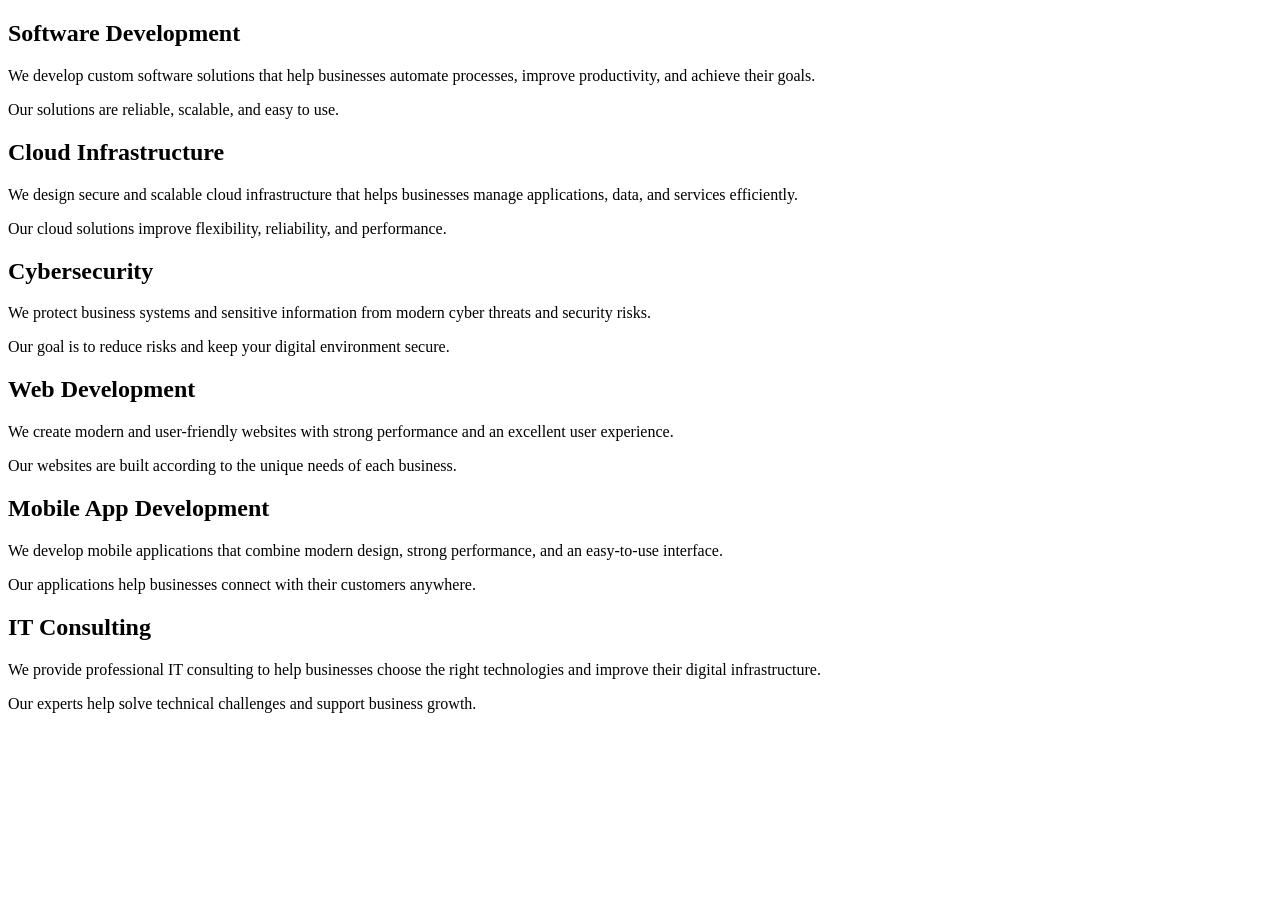
<file: page/service-details.html>
<!DOCTYPE html>
<html lang="en">

<head>
    <meta charset="UTF-8">
    <meta name="viewport" content="width=device-width, initial-scale=1.0">
    <title>Service Details</title>
</head>

<body>

    <div id="services-data">

        <div id="software">
            <h2>Software Development</h2>

            <p>
                We develop custom software solutions that help businesses
                automate processes, improve productivity, and achieve their goals.
            </p>

            <p>
                Our solutions are reliable, scalable, and easy to use.
            </p>
        </div>

        <div id="cloud">
            <h2>Cloud Infrastructure</h2>

            <p>
                We design secure and scalable cloud infrastructure that helps
                businesses manage applications, data, and services efficiently.
            </p>

            <p>
                Our cloud solutions improve flexibility, reliability, and performance.
            </p>
        </div>

        <div id="cybersecurity">
            <h2>Cybersecurity</h2>

            <p>
                We protect business systems and sensitive information from
                modern cyber threats and security risks.
            </p>

            <p>
                Our goal is to reduce risks and keep your digital environment secure.
            </p>
        </div>

        <div id="web">
            <h2>Web Development</h2>

            <p>
                We create modern and user-friendly websites with strong
                performance and an excellent user experience.
            </p>

            <p>
                Our websites are built according to the unique needs of each business.
            </p>
        </div>

        <div id="mobile">
            <h2>Mobile App Development</h2>

            <p>
                We develop mobile applications that combine modern design,
                strong performance, and an easy-to-use interface.
            </p>

            <p>
                Our applications help businesses connect with their customers anywhere.
            </p>
        </div>

        <div id="consulting">
            <h2>IT Consulting</h2>

            <p>
                We provide professional IT consulting to help businesses choose
                the right technologies and improve their digital infrastructure.
            </p>

            <p>
                Our experts help solve technical challenges and support business growth.
            </p>
        </div>

    </div>

</body>
</html>
</file>
<file: css/index.css>
:root {
    --bg-main: #0F172A;
    --bg-secondary: #1E293B;
    --bg-subtle: #334155;
    --color-primary: #38BDF8;
    --color-accent: #6366F1;
    --text-main: #F8FAFC;
    --text-muted: #94A3B8;
}

html {
    scroll-behavior: smooth;
}

* {
    margin: 0;
    padding: 0;
    box-sizing: border-box;
    font-family: 'Segoe UI', Tahoma, Geneva, Verdana, sans-serif;
}

body {
    background-color: var(--bg-main);
    color: var(--text-main);
    line-height: 1.6;
    min-height: 100vh;
}

a {
    text-decoration: none;
    color: inherit;
    transition: all 0.3s ease;
}

ul {
    list-style: none;
}

.main-header {
    background-color: rgba(15, 23, 42, 0.9);
    border-bottom: 1px solid #1E293B;
    width: 100%;
    position: fixed;
    top: 0;
    z-index: 100;
}

.nav-container {
    max-width: 1200px;
    margin: 0 auto;
    padding: 15px 20px;
    display: flex;
    justify-content: space-between;
    align-items: center;
    position: relative;
}

.menu-toggle {
    display: none;
    background: transparent;
    border: none;
    color: var(--color-primary);
    font-size: 1.8rem;
    cursor: pointer;
}

.logo {
    font-size: 1.5rem;
    font-weight: 800;
    letter-spacing: 1px;
}

.logo .accent-text {
    color: var(--color-primary);
}

.main-nav ul {
    display: flex;
    gap: 15px;
}

.main-nav a {
    color: var(--text-muted);
    font-size: 0.94em;
    font-weight: 500;
    padding: 10px 5px;
}

.main-nav a:hover {
    color: var(--color-primary);
}

.main-nav a.active {
    color: var(--color-primary);
}

.btn-primary {
    background-color: var(--color-primary);
    color: var(--bg-main);
    padding: 8px 18px;
    border-radius: 6px;
    font-weight: 600;
    box-shadow: 0 0 15px rgba(0, 0, 0, 0.3);
}

.btn-primary:hover {
    background-color: var(--color-accent);
    box-shadow: 0 0 6px rgba(125, 127, 225, 0.5);
    color: #ffffff;
}

.hero-section {
    padding: 100px 20px;
    background-color: var(--bg-main);
}

.container {
    max-width: 1200px;
    margin: 0 auto;
    padding: 20px 20px;
}

.hero-section .hero-content {
    display: flex;
    padding-right: 15px;
    justify-content: space-between;
    align-items: center;
    gap: 60px;
    padding-top: 5rem;
    margin: 2rem 0;
}

.hero-info {
    margin-top: 9px;
}

.hero-info h1 {
    font-size: 3rem;
    line-height: 1.2;
    margin-bottom: 20px;
}

.text {
    color: var(--color-primary);
}

.hero-info p {
    color: var(--text-muted);
    font-size: 1.05rem;
    max-width: 700px;
    margin-bottom: 60px;
}

.hero-buttons {
    display: flex;
    gap: 15px;
}

.hero-buttons .btn-primary,
.hero-buttons .btn-secondary {
    padding: 12px 24px;
    border-radius: 6px;
    font-weight: 600;
}

.hero-buttons .btn-primary {
    background-color: var(--color-primary);
    color: var(--bg-main);
}

.btn-secondary {
    border: 1px solid var(--color-primary);
    color: var(--color-primary);
}

.btn-secondary:hover {
    background-color: var(--color-primary);
    color: var(--bg-main);
}

.hero-image,
.about-image {
    max-width: 500px;
    min-width: 280px;
    border-radius: 10px;
    box-shadow: 0 0 30px rgba(0, 0, 0, 0.7);
}

.about-section {
    padding: 6rem 0;
    background-color: var(--bg-secondary);
}

.about-section h2,
.title-Clients,
.services-section h2 {
    text-align: center;
    position: relative;
    color: var(--color-primary);
    font-size: 35px;
    font-weight: 700;
    letter-spacing: 1px;
}

.about-section h2::before,
.title-Clients::before,
.services-section h2::before {
    content: '';
    position: absolute;
    top: 55px;
    left: 50%;
    transform: translateX(-50%);
    width: 60px;
    height: 3px;
    background-color: var(--color-primary);
}

.about-content {
    padding: 0 20px;
    margin-top: 7rem;
    display: flex;
    justify-content: space-between;
    align-items: center;
    gap: 100px;
}

.about-content .about-info .who {
    color: var(--bs-heading-color);
    font-style: italic;
    font-size: 25px;
    margin-bottom: 2rem;
}

.about-content .about-info .subtitle {
    font-size: 1.05rem;
    color: var(--text-muted);
    max-width: 700px;
    margin-bottom: 60px;
}

.services-section {
    margin-top: 4rem;
    padding: 7rem 0;
    background-color: var(--bg-main);
}

.services-content {
    display: grid;
    grid-template-columns: repeat(3, 1fr);
    gap: 30px;
    margin-top: 7rem;
}

.service-card,
.project-card {
    background-color: var(--bg-secondary);
    border: 1px solid var(--bg-subtle);
    padding-bottom: 15px;
    border-radius: 10px;
    text-align: center;
    transition: all 0.4s ease;
}

.service-card:hover,
.project-card:hover {
    transform: scale(1.04);
    box-shadow: 0 0 5px rgba(84, 110, 212, 0.847);
}

.service-card img,
.project-card img {
    width: 100%;
    max-height: 200px;
    object-fit: cover;
    border-radius: 6px;
    margin-bottom: 20px;
}

.service-card h3,
.title-pro {
    font-size: 1.3rem;
    margin-bottom: 12px;
    color: var(--text-main);
}

.service-card p {
    color: var(--text-muted);
    font-size: 0.95rem;
    line-height: 1.7;
}

.service-details,
.project-details {
    margin-top: 15px;
    padding: 10px 18px;
    border: 1px solid var(--color-primary);
    border-radius: 6px;
    background-color: var(--bg-secondary);
    color: var(--color-primary);
    cursor: pointer;
    transition: all 0.4s ease;
}

.project-details:hover,
.service-details:hover {
    background-color: var(--color-primary);
    color: var(--bg-main);
}

.section-wow {
    padding: 70px 0;
    background-color: var(--bg-secondary);
}

.slider-container {
    width: 100%;
    max-width: 1000px;
    height: 300px;
    margin: 40px auto;
    overflow: hidden;
    border-radius: 8px;
    box-shadow: 0 4px 15px rgba(0, 0, 0, 0.2);
}

.slider-wrapper {
    display: flex;
    width: 500%;
    height: 100%;
    animation: wowSlider 16s infinite ease-in-out;
}

.slider-wrapper img {
    width: 20%;
    height: 100%;
    object-fit: cover;
    flex-shrink: 0;
}

.main-footer {
    background-color: var(--bg-secondary);
    border-top: 1px solid var(--bg-subtle);
    padding: 70px 20px 20px;
}

.footer-content {
    display: grid;
    grid-template-columns: repeat(4, 1fr);
    gap: 40px;
}

.footer-info h2 {
    font-size: 1.7rem;
    margin-bottom: 15px;
}

.footer-info h2 span {
    color: var(--color-primary);
}

.footer-info p,
.footer-contact p {
    color: var(--text-muted);
    line-height: 1.7;
}

.footer-content h3 {
    font-size: 1.1rem;
    margin-bottom: 20px;
}

.footer-links,
.footer-services,
.footer-contact {
    display: flex;
    flex-direction: column;
    gap: 10px;
}

.footer-links a,
.footer-services a {
    color: var(--text-muted);
}

.footer-links a:hover,
.footer-services a:hover {
    color: var(--color-primary);
}

.footer-bottom {
    border-top: 1px solid var(--bg-subtle);
    margin-top: 50px;
    padding-top: 20px;
    text-align: center;
}

.footer-bottom p {
    color: var(--text-muted);
    font-size: 0.9rem;
}

.projects-section {
    padding: 6rem 0;
}

.projects-title {
    font-size: 53px;
    font-weight: 700;
    color: var(--color-primary);
    margin-bottom: 20px;
}

.projects-content {
    display: grid;
    grid-template-columns: repeat(3, 1fr);
    gap: 30px;
    margin-top: 10rem;
}

.contact-section {
    margin-top: 4rem;
    padding: 90px 0;
}

.hero-info .hero-title {
    font-size: 34px;
    font-weight: 700;
    margin-bottom: 20px;
}

.auth-section {
    min-height: 100vh;
    padding: 140px 20px 80px;
    background-color: var(--bg-main);
}

.auth-card {
    width: 450px;
    margin: 0 auto;
    padding: 35px;
    background-color: var(--bg-secondary);
    border: 1px solid var(--bg-subtle);
    border-radius: 12px;
    box-shadow: 0 0 17px rgba(0, 0, 0, 0.25);
}

.auth-card h2 {
    text-align: center;
    font-size: 2rem;
    margin-bottom: 10px;
}

.auth-subtitle {
    text-align: center;
    color: var(--text-muted);
    margin-bottom: 30px;
}

.auth-card .form-group {
    margin-bottom: 20px;
}

.auth-card label {
    font-weight: 500;
}
/* .video-section {
    position: relative;
    width: 100%;
    height: 500px;
    overflow: hidden;
    margin-top: 75px;
}

.intro-video {
    width: 100%;
    height: 100%;
    object-fit: cover;
} */

.auth-card input {
    width: 100%;
    background-color: var(--bg-main);
    border: 1px solid var(--bg-subtle);
    border-radius: 6px;
    color: var(--text-main);
}

.auth-button {
    width: 100%;
    padding: 12px;
    border: none;
    border-radius: 6px;
    background-color: var(--color-primary);
    color: var(--bg-main);
    font-size: 1rem;
    font-weight: 600;
    cursor: pointer;
}

.auth-footer {
    text-align: center;
    color: var(--text-muted);
    margin-top: 25px;
}

.auth-footer a {
    color: var(--color-primary);
    font-weight: 600;
}

.contact-hero {
    display: flex;
    justify-content: center;
    align-items: center;
    gap: 90px;
    margin-bottom: 10rem;
}

.contact-hero img {
    max-width: 400px;
}

.contact-form {
    background-color: var(--bg-secondary);
    border: 1px solid var(--bg-subtle);
    padding: 35px;
    border-radius: 12px;
    box-shadow: 0 0 20px rgba(0, 0, 0, 0.2);
}

.contact-form h3 {
    font-size: 1.5rem;
    margin-bottom: 25px;
}

.form-group {
    margin-bottom: 20px;
}

.form-group label {
    margin-bottom: 8px;
    font-weight: 500;
}

.form-group input,
.form-group textarea {
    width: 100%;
    padding: 12px 15px;
    background-color: var(--bg-main);
    border: 1px solid var(--bg-subtle);
    border-radius: 6px;
    color: var(--text-main);
    font-size: 1rem;
    outline: none;
}

.form-group input:focus,
.form-group textarea:focus {
    border-color: var(--color-primary);
}

.form-group textarea {
    resize: vertical;
}

.contact-form .btn-primary {
    border: none;
    cursor: pointer;
    padding: 12px 24px;
}

.contact-icons {
    display: flex;
    justify-content: space-between;
    gap: 20px;
    margin-bottom: 3rem;
}

.contact-icons a {
    flex: 1;
    background-color: var(--bg-main);
    border: 1px solid var(--bg-subtle);
    padding: 20px;
    border-radius: 10px;
    text-align: center;
}

.contact-icons i {
    font-size: 20px;
    color: var(--color-primary);
    margin-bottom: 10px;
}

.contact-icons span {
    font-size: 0.8rem;
    font-weight: 600;
    margin-bottom: 5px;
}

.contact-icons p {
    color: var(--text-muted);
    font-size: 0.9rem;
}

@media (max-width: 820px) {

    .main-nav ul {
        gap: 8px;
    }

    .hero-section .hero-content {
        gap: 40px;
    }
    .section-wow{
        display: none;
    }

    .hero-info {
        width: 50%;
    }

    .hero-info h1 {
        font-size: 2.2rem;
    }

    .hero-info p {
        font-size: 1rem;
        margin-bottom: 30px;
    }

    .hero-image ,  .about-image  {
        max-width: 100%;
        height: auto;
        display: block;
    }
    .about-section {
        padding: 50px 20px;
    }

    .about-content {
        gap: 40px;
    }

 

    .services-section {
        padding: 80px 40px;
    }

    .services-content {
        grid-template-columns: repeat(2, 1fr);
        gap: 25px;
        margin-top: 5rem;
    }

    .service-card img {
        min-height: 200px;
    }

    .main-footer {
        padding: 70px 40px 30px;
    }

    .footer-content {
        grid-template-columns: repeat(2, 1fr);
        gap: 40px;
    }

    .projects-content {
        grid-template-columns: repeat(2, 1fr);
    }

    .contact-hero {
        gap: 50px;
    }

    .contact-hero img {
        max-width: 300px;
    }
}


@media (max-width: 650px) {

    .nav-container {
        position: relative;
    }

    .menu-toggle {
        display: block;
    }

    .main-nav {
        display: none;
        position: absolute;
        top: 100%;
        left: 0;
        width: 100%;
        background-color: var(--bg-secondary);
        border-top: 1px solid var(--bg-subtle);
        padding: 20px;
        z-index: 1000;
    }

    .main-nav.active {
        display: block;
    }

    .main-nav ul {
        flex-direction: column;
        gap: 15px;
        align-items: center;
    }

    .main-nav ul li a {
        font-size: 1rem;
    }

    .nav-actions {
        display: none;
    }

    .hero-section {
        padding: 80px 20px 40px;
    }

    .hero-section .hero-content {
        flex-direction: column;
        text-align: center;
        gap: 40px;
    }

    .hero-info {
        width: 100%;
    }

    .hero-info h1 {
        font-size: 1.7rem;
    }

    .hero-info p {
        min-width: 0;
        width: 100%;
        padding: 0 10px;
        font-size: 1rem;
        margin-bottom: 30px;
    }

    .hero-buttons {
        justify-content: center;
        flex-wrap: wrap;
    }

    .hero-image {
        width: 100%;
        max-width: 250px;
        min-width: 0;
    }

    .about-section {
        padding: 70px 20px;
    }

    .about-content {
        flex-direction: column;
        text-align: center;
        gap: 30px;
        margin-top: 5rem;
    }

    .about-info {
        width: 100%;
    }

    .about-section h2,
    .title-Clients,
    .services-section h2 {
        font-size: 1.8rem;
    }

    .about-content .about-info .who {
        font-size: 1.1rem;
    }

    .about-content .about-info .subtitle {
        font-size: 0.95rem;
        margin-bottom: 20px;
    }


    .about-image {
        width: 100%;  
    }

    .services-section {
        padding: 70px 20px;
    }

    .services-content {
        grid-template-columns: 1fr;
        gap: 25px;
        margin-top: 5rem;
    }

    .service-card {
        width: 100%;
        max-width: 350px;
        margin: 0 auto;
    }

    .service-card img {
        min-height: 200px;
    }

    .projects-content {
        grid-template-columns: 1fr;
        gap: 25px;
    }

    .projects-title {
        font-size: 2rem;
    }

    .main-footer {
        padding: 60px 20px 30px;
    }

    .footer-content {
        grid-template-columns: 1fr;
        text-align: center;
        gap: 30px;
    }

    .footer-info p {
        max-width: 500px;
        margin: 0 auto;
    }
    .section-wow{
        display: none;
    }

    .footer-links,
    .footer-services,
    .footer-contact {
        align-items: center;
    }

    .contact-hero {
        flex-direction: column;
        text-align: center;
        gap: 40px;
    }

    .contact-hero img {
        max-width: 250px;
    }

    .contact-form {
        width: 100%;
        padding: 25px;
    }

    .contact-icons {
        display: grid;
        grid-template-columns: repeat(2, 1fr);
        gap: 15px;
    }

    .auth-card {
        width: 100%;
        max-width: 350px;
    }

    .slider-container {
        width: 100%;
        height: 250px;
    }
}


@keyframes wowSlider {

    0%,
    20% {
        transform: translateX(0);
    }

    25%,
    45% {
        transform: translateX(-20%);
    }

    50%,
    70% {
        transform: translateX(-40%);
    }

    75%,
    95% {
        transform: translateX(-60%);
    }

    100% {
        transform: translateX(-80%);
    }
}

@keyframes wowSlider {

    0%,
    20% {
        transform: translateX(0);
    }

    25%,
    45% {
        transform: translateX(-20%);
    }

    50%,
    70% {
        transform: translateX(-40%);
    }

    75%,
    95% {
        transform: translateX(-60%);
    }

    100% {
        transform: translateX(-80%);
    }
}
</file>
